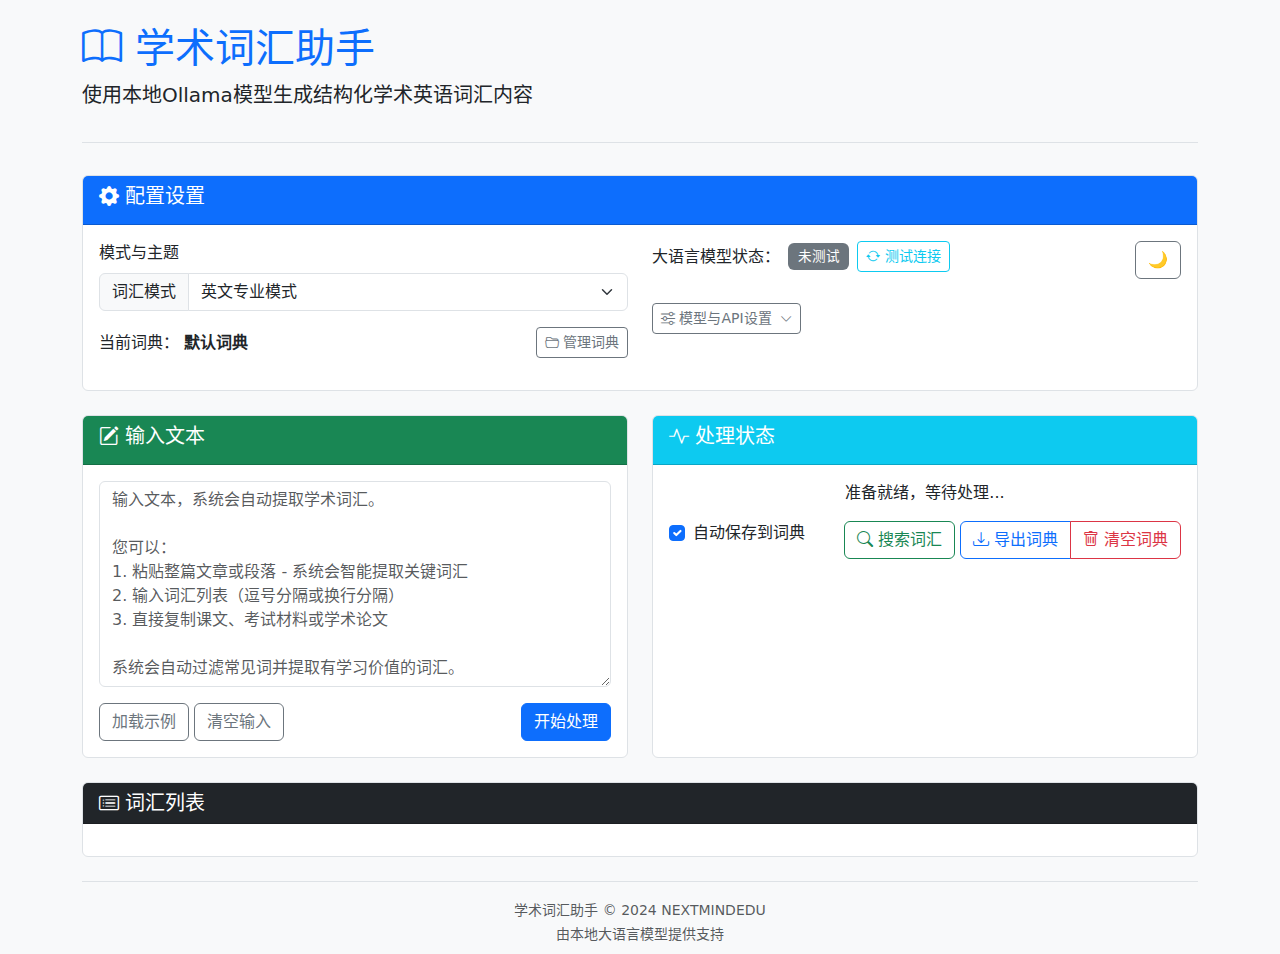
<file: index.html>
<!DOCTYPE html>
<html lang="zh-CN">
<head>
  <meta charset="UTF-8">
  <meta name="viewport" content="width=device-width, initial-scale=1.0">
  <title>学术词汇助手 - NEXTMINDEDU</title>
  <link rel="icon" href="assets/favicon.ico">
  <link rel="shortcut icon" href="assets/favicon.ico">
  <link rel="icon" href="assets/favicon.svg" type="image/svg+xml">
  <link rel="stylesheet" href="https://cdn.jsdelivr.net/npm/bootstrap@5.2.3/dist/css/bootstrap.min.css">
  <link rel="stylesheet" href="https://cdn.jsdelivr.net/npm/bootstrap-icons@1.10.0/font/bootstrap-icons.css">
  <link rel="stylesheet" href="css/styles.css">
  <link rel="stylesheet" href="css/themes.css">
  <link rel="stylesheet" href="css/llm-status.css">
</head>
<body>
  <div class="container mt-4">
    <header>
      <h1><i class="bi bi-book"></i> 学术词汇助手</h1>
      <p class="lead">使用本地Ollama模型生成结构化学术英语词汇内容</p>
    </header>

    <div class="card mb-4">
      <div class="card-header bg-primary text-white">
        <h5><i class="bi bi-gear-fill"></i> 配置设置</h5>
      </div>
      <div class="card-body">
        <div class="row">
          <div class="col-md-6">
            <label class="form-label">模式与主题</label>
            <div class="input-group mb-3">
              <span class="input-group-text">词汇模式</span>
              <select class="form-select" id="modeSelector">
                <option value="professional">英文专业模式</option>
                <option value="intermediate">中文解说模式</option>
                <option value="elementary">儿童启蒙模式</option>
              </select>
            </div>
            <div class="d-flex align-items-center justify-content-between mb-3">
              <span>当前词典： <span id="currentDictName" class="fw-bold">默认词典</span></span>
              <button class="btn btn-sm btn-outline-secondary" id="manageDictionaries">
                <i class="bi bi-folder2-open"></i> 管理词典
              </button>
            </div>
          </div>
          <div class="col-md-6">
            <div class="d-flex justify-content-between align-items-start mb-3">
              <div class="llm-status-container">
                <div class="d-flex align-items-center">
                  <span class="me-2">大语言模型状态：</span>
                  <span id="llmStatus" class="badge bg-secondary">未测试</span>
                  <button id="testConnection" class="btn btn-sm btn-outline-info ms-2" title="测试与Ollama的连接">
                    <i class="bi bi-arrow-repeat"></i> 测试连接
                  </button>
                </div>
                <!-- 连接状态信息会在这里动态生成 -->
              </div>
              <button id="themeToggle" class="btn btn-outline-secondary">🌙</button>
            </div>
            <div class="mb-3">
              <button class="btn btn-sm btn-outline-secondary" id="llmSettings" data-bs-toggle="collapse" data-bs-target="#llmSettingsPanel" title="配置大语言模型和API">
                <i class="bi bi-sliders"></i> 模型与API设置
                <i class="bi bi-chevron-down small ms-1"></i>
              </button>
            </div>
            <div class="collapse" id="llmSettingsPanel">
              <div class="card card-body">
                <div class="llm-settings-header mb-2">
                  <h6 class="mb-1">Ollama API设置</h6>
                  <p class="text-muted small mb-2">确保Ollama服务运行在默认端口11434上</p>
                </div>
                <div class="input-group mb-3">
                  <span class="input-group-text">API地址</span>
                  <select class="form-select" id="apiEndpoint">
                    <option value="http://localhost:11434/api/chat">Chat API (推荐)</option>
                    <option value="http://localhost:11434/api/generate">Generate API</option>
                  </select>
                </div>
                <div class="input-group mb-3">
                  <span class="input-group-text">模型名称</span>
                  <select class="form-select" id="modelName">
                    <option value="qwen3:8b">qwen3:8b (推荐)</option>
                    <option value="llama3.2:latest">llama3.2</option>
                    <option value="llama3:8b">llama3:8b</option>
                    <option value="gemma:7b">gemma:7b</option>
                    <option value="other">其他模型...</option>
                  </select>
                </div>
                <div class="mb-3 d-none" id="customModelContainer">
                  <input type="text" class="form-control" id="customModel" placeholder="输入自定义模型名称">
                </div>
                <div class="d-flex justify-content-between align-items-center">
                  <button class="btn btn-sm btn-primary" id="saveLlmSettings">保存设置</button>
                  <div class="form-check form-switch ms-2">
                    <input class="form-check-input" type="checkbox" id="verboseLogging">
                    <label class="form-check-label small" for="verboseLogging">详细日志</label>
                  </div>
                </div>
              </div>
            </div>
          </div>
        </div>
      </div>
    </div>

    <div class="row mb-4">
      <div class="col-md-6">
        <div class="card h-100">
          <div class="card-header bg-success text-white">
            <h5><i class="bi bi-pencil-square"></i> 输入文本</h5>
          </div>
          <div class="card-body">
            <textarea class="form-control" id="textInput" rows="8" placeholder="输入文本，系统会自动提取学术词汇。

您可以：
1. 粘贴整篇文章或段落 - 系统会智能提取关键词汇
2. 输入词汇列表（逗号分隔或换行分隔）
3. 直接复制课文、考试材料或学术论文

系统会自动过滤常见词并提取有学习价值的词汇。"></textarea>
            <div class="d-flex justify-content-between mt-3">
              <div>
                <button type="button" class="btn btn-outline-secondary" id="loadExample">加载示例</button>
                <button type="button" class="btn btn-outline-secondary" id="clearInput">清空输入</button>
              </div>
              <button type="button" class="btn btn-primary" id="processButton">开始处理</button>
            </div>
          </div>
        </div>
      </div>

      <div class="col-md-6">
        <div class="card h-100">
          <div class="card-header bg-info text-white">
            <h5><i class="bi bi-activity"></i> 处理状态</h5>
          </div>
          <div class="card-body">
            <div id="progressContainer" class="progress mb-3 hidden">
              <div id="progressBar" class="progress-bar progress-bar-striped progress-bar-animated" style="width: 0%"></div>
            </div>
            <p id="progressStatus" class="text-center">准备就绪，等待处理...</p>
            
            <div class="d-flex justify-content-between">
              <div class="form-check">
                <input class="form-check-input" type="checkbox" id="autoSave" checked>
                <label class="form-check-label" for="autoSave">自动保存到词典</label>
              </div>
              <div>
                <button type="button" class="btn btn-outline-success" id="searchWords">
                  <i class="bi bi-search"></i> 搜索词汇
                </button>
                <div class="btn-group">
                  <button type="button" class="btn btn-outline-primary" id="exportDictionary">
                    <i class="bi bi-download"></i> 导出词典
                  </button>
                  <button type="button" class="btn btn-outline-danger" id="clearDictionary">
                    <i class="bi bi-trash"></i> 清空词典
                  </button>
                </div>
              </div>
            </div>
          </div>
        </div>
      </div>
    </div>

    <div class="card mb-4">
      <div class="card-header bg-dark text-white d-flex justify-content-between align-items-center">
        <h5 class="mb-0"><i class="bi bi-card-list"></i> 词汇列表</h5>
      </div>
      <div class="card-body" id="wordListContainer">
        <div id="wordList" class="row"></div>
      </div>
    </div>

    <!-- 词典管理模态窗口 -->
    <div class="modal hidden" id="dictionaryModal">
      <div class="modal-dialog">
        <div class="modal-content">
          <div class="modal-header">
            <h5 class="modal-title">词典管理</h5>
            <button type="button" class="btn-close" id="closeModal"></button>
          </div>
          <div class="modal-body">
            <div class="mb-3">
              <label for="newDictionaryName" class="form-label">新建词典</label>
              <div class="input-group">
                <input type="text" class="form-control" id="newDictionaryName" placeholder="输入词典名称">
                <button class="btn btn-primary" id="createDictionary">创建</button>
              </div>
            </div>
            <hr>
            <h6>当前词典</h6>
            <ul class="list-group dictionary-list" id="dictionaryList"></ul>
            <div class="mt-3">
              <button class="btn btn-outline-primary" id="importDictionary">导入词典</button>
              <input type="file" id="importFile" accept=".json" class="d-none">
            </div>
          </div>
        </div>
      </div>
    </div>

    <!-- 词汇详情模态窗口 -->
    <div class="modal hidden" id="wordDetailModal">
      <div class="modal-dialog modal-lg">
        <div class="modal-content">
          <div class="modal-header">
            <h5 class="modal-title" id="wordDetailTitle" data-word="">词汇详情</h5>
            <button type="button" class="btn-close" id="closeWordDetail"></button>
          </div>
          <div class="modal-body">
            <div id="wordDetailContent" class="word-detail-content"></div>
          </div>
          <div class="modal-footer">
            <button type="button" class="btn btn-warning" id="regenerateWord">重新生成</button>
            <button type="button" class="btn btn-danger" id="deleteWord">删除词汇</button>
          </div>
        </div>
      </div>
    </div>

    <!-- 遮罩层 -->
    <div id="overlay" class="overlay hidden"></div>

    <footer class="text-center text-muted pt-3 pb-2 border-top">
      <small>学术词汇助手 &copy; 2024 NEXTMINDEDU</small><br>
      <small>由本地大语言模型提供支持</small>
    </footer>
  </div>

  <script src="https://cdn.jsdelivr.net/npm/bootstrap@5.2.3/dist/js/bootstrap.bundle.min.js"></script>
  <script type="module" src="js/main.js"></script>
</body>
</html>
</file>
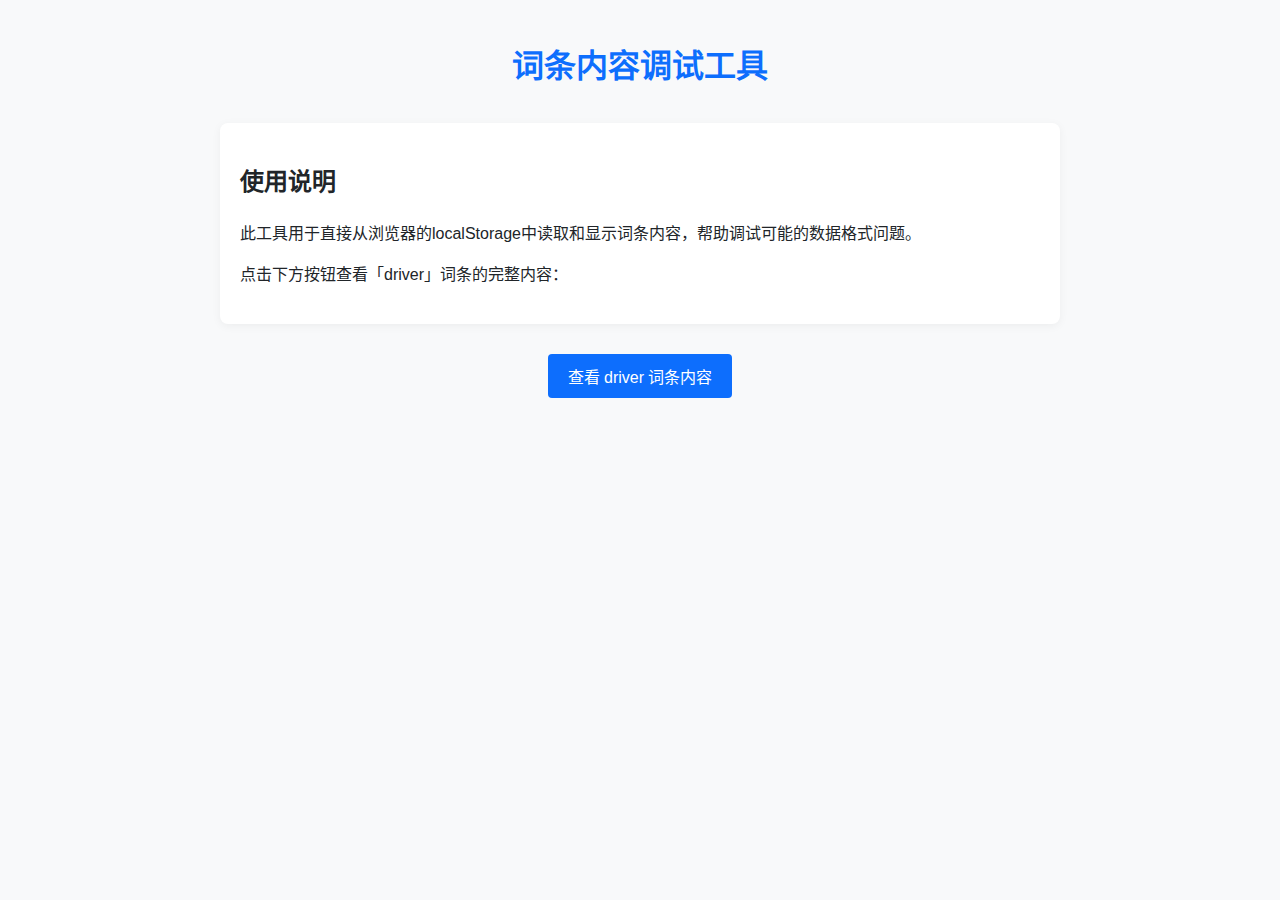
<file: debug.html>
<!DOCTYPE html>
<html lang="zh-CN">
<head>
    <meta charset="UTF-8">
    <meta name="viewport" content="width=device-width, initial-scale=1.0">
    <title>词条调试 - 学术词汇助手</title>
    <style>
        body {
            font-family: 'PingFang SC', 'Microsoft YaHei', sans-serif;
            line-height: 1.6;
            margin: 0;
            padding: 20px;
            background-color: #f8f9fa;
            color: #212529;
        }
        
        header {
            text-align: center;
            margin-bottom: 30px;
        }
        
        h1 {
            color: #0d6efd;
        }
        
        .instructions {
            max-width: 800px;
            margin: 0 auto 30px;
            padding: 20px;
            background-color: #fff;
            border-radius: 8px;
            box-shadow: 0 2px 10px rgba(0,0,0,0.05);
        }
        
        code {
            background-color: #f5f5f5;
            padding: 2px 4px;
            border-radius: 4px;
            font-family: SFMono-Regular, Menlo, Monaco, Consolas, monospace;
        }
        
        .btn-container {
            text-align: center;
            margin-bottom: 30px;
        }
        
        .btn {
            padding: 10px 20px;
            background-color: #0d6efd;
            color: white;
            border: none;
            border-radius: 4px;
            cursor: pointer;
            font-size: 16px;
            transition: background-color 0.2s;
        }
        
        .btn:hover {
            background-color: #0b5ed7;
        }
        
        #result-container {
            max-width: 800px;
            margin: 0 auto;
        }
        
        .word-tabs {
            background-color: #fff;
            border-radius: 8px;
            box-shadow: 0 2px 10px rgba(0,0,0,0.05);
            padding: 20px;
            margin-top: 20px;
        }
    </style>
</head>
<body>
    <header>
        <h1>词条内容调试工具</h1>
    </header>
    
    <div class="instructions">
        <h2>使用说明</h2>
        <p>此工具用于直接从浏览器的localStorage中读取和显示词条内容，帮助调试可能的数据格式问题。</p>
        <p>点击下方按钮查看「driver」词条的完整内容：</p>
    </div>
    
    <div class="btn-container">
        <button id="view-driver" class="btn">查看 driver 词条内容</button>
    </div>
    
    <div id="result-container"></div>

    <script>
        // 点击按钮时加载调试脚本
        document.getElementById('view-driver').addEventListener('click', function() {
            const script = document.createElement('script');
            script.src = './js/debug_helper.js';
            script.type = 'module';
            document.body.appendChild(script);
            
            this.disabled = true;
            this.textContent = '正在加载...';
        });
    </script>
</body>
</html>
</file>
<file: css/styles.css>
/* 基础样式 */
body {
  background-color: #f8f9fa;
  transition: background-color 0.3s ease;
}

header {
  margin-bottom: 2rem;
  padding-bottom: 1rem;
  border-bottom: 1px solid #dee2e6;
}

header h1 {
  color: #0d6efd;
  font-size: 2.5rem;
}

/* 表单元素样式 */
textarea:focus, input:focus, select:focus {
  box-shadow: 0 0 0 0.25rem rgba(13, 110, 253, 0.25) !important;
  border-color: #86b7fe !important;
}

/* LLM状态指示器样式 */
#llmStatus {
  padding: 0.4rem 0.6rem;
  font-size: 0.85rem;
  transition: all 0.3s ease;
  font-weight: 500;
}

.llm-status-container {
  display: flex;
  flex-direction: column;
}

#llmConnectionStatus {
  margin-left: 102px; /* 对齐状态文本 */
  font-size: 0.85rem;
  margin-top: 0.35rem;
  transition: all 0.3s ease;
}

#llmSettingsPanel {
  margin-top: 0.5rem;
  border-radius: 0.5rem;
}

#llmSettingsPanel .card-body {
  padding: 1rem;
  background-color: #f8f9fa;
}

/* 状态徽章动画 */
#llmStatus.bg-warning {
  animation: pulse 1.5s infinite;
}

@keyframes pulse {
  0% {
    opacity: 1;
  }
  50% {
    opacity: 0.7;
  }
  100% {
    opacity: 1;
  }
}

/* 按钮和交互元素 */
button {
  transition: all 0.2s ease-in-out;
}

button:active {
  transform: scale(0.98);
}

/* 词典卡片样式 */
.word-card {
  border: 1px solid #dee2e6;
  border-radius: 0.5rem;
  padding: 1rem;
  margin-bottom: 1rem;
  transition: all 0.2s ease;
  background-color: #fff;
  box-shadow: 0 2px 8px rgba(0, 0, 0, 0.05);
  cursor: pointer;
}

.word-card:hover {
  transform: translateY(-3px);
  box-shadow: 0 4px 12px rgba(0, 0, 0, 0.1);
  border-color: #0d6efd;
}

.word-title {
  font-size: 1.25rem;
  font-weight: 600;
  color: #0d6efd;
  margin-bottom: 0.5rem;
}

.word-preview {
  color: #6c757d;
  font-size: 0.9rem;
  overflow: hidden;
  text-overflow: ellipsis;
  max-height: 4.5rem;
}

/* 词典样式 */
.dictionary-list {
  max-height: 300px;
  overflow-y: auto;
}

.dictionary-list li {
  display: flex;
  justify-content: space-between;
  align-items: center;
  padding: 0.75rem 1rem;
}

.current-dict {
  background-color: #e7f1ff;
  border-left: 3px solid #0d6efd;
  font-weight: bold;
}

.dict-actions button {
  margin-left: 0.5rem;
  padding: 0.2rem 0.5rem;
  font-size: 0.8rem;
}

/* 模态窗口样式 */
.modal {
  position: fixed;
  top: 50%;
  left: 50%;
  transform: translate(-50%, -50%);
  background-color: white;
  border-radius: 0.5rem;
  box-shadow: 0 5px 15px rgba(0, 0, 0, 0.3);
  z-index: 1000;
  max-width: 90%;
  width: 600px;
  max-height: 90vh;
  overflow-y: auto;
}

.modal.hidden {
  display: none !important;
}

.modal-dialog {
  margin: 0;
  width: 100%;
}

.modal-header {
  padding: 1rem 1.5rem;
  border-bottom: 1px solid #dee2e6;
  display: flex;
  justify-content: space-between;
  align-items: center;
}

.modal-body {
  padding: 1.5rem;
  max-height: 70vh;
  overflow-y: auto;
}

.modal-footer {
  padding: 1rem 1.5rem;
  border-top: 1px solid #dee2e6;
  display: flex;
  justify-content: flex-end;
  gap: 0.5rem;
}

.overlay {
  position: fixed;
  top: 0;
  left: 0;
  right: 0;
  bottom: 0;
  background-color: rgba(0, 0, 0, 0.5);
  z-index: 999;
  cursor: pointer;
}

.overlay.hidden {
  display: none !important;
}

/* 弹出动画 */
@keyframes modalFadeIn {
  from { opacity: 0; transform: translate(-50%, -60%); }
  to { opacity: 1; transform: translate(-50%, -50%); }
}

.modal:not(.hidden) {
  animation: modalFadeIn 0.3s ease-out forwards;
}

/* 词汇详情样式 */
.word-detail-modal {
  width: 800px;
}

.word-detail-content {
  line-height: 1.6;
  font-size: 1rem;
  max-height: 60vh;
  overflow-y: auto;
  padding: 0.5rem;
}

/* 三模式标签页样式 */
.word-tabs {
  margin-top: 0.5rem;
}

.word-tabs .nav-tabs {
  border-bottom: 1px solid #dee2e6;
  margin-bottom: 1rem;
}

.word-tabs .nav-link {
  color: #495057;
  font-weight: 500;
  border: 1px solid transparent;
  border-top-left-radius: 0.25rem;
  border-top-right-radius: 0.25rem;
  padding: 0.5rem 1rem;
  transition: all 0.2s ease;
}

.word-tabs .nav-link:hover {
  border-color: #e9ecef #e9ecef #dee2e6;
}

.word-tabs .nav-link.active {
  color: #0d6efd;
  background-color: #fff;
  border-color: #dee2e6 #dee2e6 #fff;
}

.dark-theme .word-tabs .nav-link.active {
  color: #6ea8fe;
  background-color: #212529;
  border-color: #495057 #495057 #212529;
}

.dark-theme .word-tabs .nav-link {
  color: #ced4da;
}

.dark-theme .word-tabs .nav-link:hover {
  border-color: #495057 #495057 #495057;
}

.word-tabs .tab-content {
  padding: 1rem 0.5rem;
}

.word-tabs .tab-content .content-section {
  padding: 0.5rem;
}

/* 模式内容样式 */
.section-title {
  margin: 1rem 0 0.75rem;
  font-weight: 500;
  font-size: 1.1rem;
  color: #0d6efd;
}

.dark-theme .section-title {
  color: #6ea8fe;
}

.title-text {
  font-weight: 600;
}

.word-detail-content h1 {
  font-size: 1.75rem;
  color: #0d6efd;
  margin-bottom: 1rem;
  padding-bottom: 0.5rem;
  border-bottom: 1px solid #dee2e6;
  text-align: center;
}

.word-detail-content h2 {
  font-size: 1.35rem;
  color: #444;
  margin: 1.5rem 0 0.75rem;
  border-bottom: 1px dashed #e9ecef;
  padding-bottom: 0.25rem;
}

.word-detail-content .definition {
  background-color: #f8f9fa;
  padding: 1rem;
  border-radius: 0.5rem;
  border-left: 3px solid #0d6efd;
  margin-bottom: 1rem;
  font-weight: 500;
}

.word-detail-content .examples {
  margin-left: 1rem;
  padding: 0.5rem 0;
  border-radius: 0.25rem;
}

.word-detail-content .example {
  font-style: italic;
  color: #495057;
  margin-bottom: 0.75rem;
  padding: 0.5rem 0.75rem;
  background-color: rgba(0,0,0,0.02);
  border-radius: 0.25rem;
}

.word-detail-content ul, 
.word-detail-content ol {
  padding-left: 1.5rem;
  margin: 0.75rem 0;
}

.word-detail-content ul li, 
.word-detail-content ol li {
  margin-bottom: 0.5rem;
}

/* 暗色主题 */
.dark-theme .word-detail-content .definition {
  background-color: #2c2c2c;
  border-left-color: #0d6efd;
}

.dark-theme .word-detail-content .example {
  background-color: rgba(255,255,255,0.05);
  color: #ced4da;
}

.dark-theme .word-detail-content h1,
.dark-theme .word-detail-content h2 {
  border-color: #495057;
}

/* 词汇列表表格样式 */
.word-list-table {
  width: 100%;
  border-collapse: collapse;
  margin-top: 1.5rem;
  box-shadow: 0 0.125rem 0.25rem rgba(0, 0, 0, 0.075);
  border-radius: 0.5rem;
  overflow: hidden;
}

.word-list-table thead th {
  background-color: #f8f9fa;
  padding: 0.75rem 1rem;
  text-align: left;
  font-weight: 600;
  border-bottom: 2px solid #dee2e6;
}

.word-list-table tbody tr {
  transition: background-color 0.15s ease;
  border-bottom: 1px solid #e9ecef;
}

.word-list-table tbody tr:last-child {
  border-bottom: none;
}

.word-list-table tbody tr:hover {
  background-color: rgba(13, 110, 253, 0.05);
}

.word-list-table td {
  padding: 0.75rem 1rem;
  vertical-align: middle;
}

.word-list-table .word-number {
  width: 60px;
  text-align: center;
  font-weight: 600;
  color: #6c757d;
}

.word-list-table .word-name {
  font-weight: 500;
  color: #0d6efd;
  cursor: pointer;
}

.word-list-table .word-preview {
  max-width: 50%;
  color: #495057;
  overflow: hidden;
  text-overflow: ellipsis;
  white-space: nowrap;
}

.word-list-table .word-actions {
  width: 120px;
  text-align: right;
}

.word-list-table .btn-view {
  padding: 0.25rem 0.5rem;
  margin-right: 0.5rem;
  font-size: 0.875rem;
  color: #0d6efd;
  background-color: transparent;
  border: 1px solid #0d6efd;
  border-radius: 0.25rem;
  cursor: pointer;
  transition: all 0.15s ease;
}

.word-list-table .btn-view:hover {
  color: #fff;
  background-color: #0d6efd;
}

.word-list-table .btn-delete {
  padding: 0.25rem 0.5rem;
  font-size: 0.875rem;
  color: #dc3545;
  background-color: transparent;
  border: 1px solid #dc3545;
  border-radius: 0.25rem;
  cursor: pointer;
  transition: all 0.15s ease;
}

.word-list-table .btn-delete:hover {
  color: #fff;
  background-color: #dc3545;
}

.word-list-empty {
  padding: 2rem;
  text-align: center;
  color: #6c757d;
  font-style: italic;
  background-color: #f8f9fa;
  border-radius: 0.5rem;
  margin-top: 1.5rem;
}

/* 暗色主题词汇列表 */
.dark-theme .word-list-table thead th {
  background-color: #343a40;
  border-bottom-color: #495057;
  color: #f8f9fa;
}

.dark-theme .word-list-table tbody tr {
  border-bottom-color: #495057;
}

.dark-theme .word-list-table tbody tr:hover {
  background-color: rgba(110, 168, 254, 0.05);
}

.dark-theme .word-list-table .word-number {
  color: #adb5bd;
}

.dark-theme .word-list-table .word-name {
  color: #6ea8fe;
}

.dark-theme .word-list-table .word-preview {
  color: #ced4da;
}

.dark-theme .word-list-table .btn-view {
  color: #6ea8fe;
  border-color: #6ea8fe;
}

.dark-theme .word-list-table .btn-view:hover {
  color: #212529;
  background-color: #6ea8fe;
}

.dark-theme .word-list-table .btn-delete {
  color: #dc3545;
  border-color: #dc3545;
}

.dark-theme .word-list-table .btn-delete:hover {
  color: #212529;
  background-color: #dc3545;
}

.dark-theme .word-list-empty {
  background-color: #343a40;
  color: #ced4da;
}

/* 搜索结果列表样式 */
.search-results-list {
  max-height: 400px;
  overflow-y: auto;
}

.search-result-item {
  border-left: 3px solid transparent;
  transition: all 0.2s ease;
}

.search-result-item:hover {
  border-left-color: #0d6efd;
  background-color: rgba(13, 110, 253, 0.05);
}

.search-result-item small {
  display: block;
  margin-top: 0.25rem;
  white-space: nowrap;
  overflow: hidden;
  text-overflow: ellipsis;
}

.dark-theme .search-result-item:hover {
  border-left-color: #6ea8fe;
  background-color: rgba(110, 168, 254, 0.05);
}

.dark-theme .search-result-item small {
  color: #adb5bd;
}

/* 进度条样式 */
.progress {
  height: 0.75rem;
  border-radius: 1rem;
  overflow: hidden;
  background-color: #e9ecef;
}

.hidden {
  display: none;
}

/* LLM日志区域样式 */
.llm-log-container {
  border-radius: 4px;
  background-color: #f8f9fa;
  padding: 6px;
  margin-bottom: 15px;
}

.dark-theme .llm-log-container {
  background-color: #2b3035;
  border: 1px solid #495057;
}

.log-area {
  height: 150px;
  overflow-y: auto;
  background-color: #f8f9fa;
  border: 1px solid #dee2e6;
  border-radius: 4px;
  padding: 8px;
  font-family: 'Courier New', monospace;
  font-size: 12px;
  white-space: pre-wrap;
  color: #333;
}

.dark-theme .log-area {
  background-color: #212529;
  border-color: #495057;
  color: #e9ecef;
}

.log-entry {
  margin-bottom: 4px;
  padding-bottom: 4px;
  border-bottom: 1px dotted #ddd;
}

.dark-theme .log-entry {
  border-bottom: 1px dotted #495057;
}

.log-time {
  color: #6c757d;
  margin-right: 6px;
}

.dark-theme .log-time {
  color: #adb5bd;
}

.log-info {
  color: #0d6efd;
}

.dark-theme .log-info {
  color: #6ea8fe;
}

.log-error {
  color: #dc3545;
}

.dark-theme .log-error {
  color: #ea868f;
}

.log-success {
  color: #198754;
}

.dark-theme .log-success {
  color: #75b798;
}

.log-warning {
  color: #ffc107;
}

.dark-theme .log-warning {
  color: #ffda6a;
}

/* 空消息样式 */
.empty-message {
  text-align: center;
  padding: 2rem 1rem;
  color: #6c757d;
  font-style: italic;
}

/* 响应式调整 */
@media (max-width: 768px) {
  header h1 {
    font-size: 2rem;
  }
  
  .modal {
    width: 95%;
  }
}

/* 词汇列表时间列样式 */
.word-list-table .word-time {
  width: 100px;
  font-size: 0.8rem;
  color: #adb5bd;
  text-align: center;
}
</file>
<file: css/themes.css>
/* 主题相关样式 */

/* 浅色主题 (默认) */
:root {
  --bg-color: #f8f9fa;
  --text-color: #212529;
  --border-color: #dee2e6;
  --card-bg: #ffffff;
  --card-shadow: 0 2px 8px rgba(0, 0, 0, 0.05);
  --primary-color: #0d6efd;
  --primary-light: #e7f1ff;
  --secondary-color: #6c757d;
  --success-color: #198754;
  --info-color: #0dcaf0;
  --warning-color: #ffc107;
  --danger-color: #dc3545;
  --dark-color: #212529;
  --light-color: #f8f9fa;
}

/* 深色主题 */
.dark-theme {
  --bg-color: #121212;
  --text-color: #e9ecef;
  --border-color: #343a40;
  --card-bg: #1e1e1e;
  --card-shadow: 0 2px 8px rgba(0, 0, 0, 0.2);
  --primary-color: #3d7fff;
  --primary-light: #1a2c4d;
  --secondary-color: #adb5bd;
  --success-color: #28a745;
  --info-color: #17a2b8;
  --warning-color: #ffc107;
  --danger-color: #dc3545;
  --dark-color: #e9ecef;
  --light-color: #343a40;
}

/* 应用主题变量 */
body {
  background-color: var(--bg-color);
  color: var(--text-color);
}

header h1 {
  color: var(--primary-color);
}

.card {
  background-color: var(--card-bg);
  border-color: var(--border-color);
}

.modal-content {
  background-color: var(--card-bg);
  color: var(--text-color);
}

.modal-header, .modal-footer {
  border-color: var(--border-color);
}

.word-card {
  background-color: var(--card-bg);
  border-color: var(--border-color);
  box-shadow: var(--card-shadow);
}

.word-card:hover {
  border-color: var(--primary-color);
}

.word-title {
  color: var(--primary-color);
}

.word-preview {
  color: var(--secondary-color);
}

.current-dict {
  background-color: var(--primary-light);
  border-left-color: var(--primary-color);
}

.dark-theme .progress {
  background-color: #343a40;
}

.dark-theme input, .dark-theme textarea, .dark-theme select, .dark-theme .form-control {
  background-color: #2c2c2c;
  border-color: #495057;
  color: var(--text-color);
}

.dark-theme .input-group-text {
  background-color: #343a40;
  border-color: #495057;
  color: var(--text-color);
}

.dark-theme .table {
  color: var(--text-color);
}

.dark-theme .form-check-input {
  background-color: #2c2c2c;
  border-color: #495057;
}

.dark-theme .btn-outline-secondary {
  color: #adb5bd;
  border-color: #495057;
}

.dark-theme .btn-outline-secondary:hover {
  background-color: #343a40;
  color: #e9ecef;
  border-color: #6c757d;
}

.dark-theme .card-header.bg-primary {
  background-color: #0a3b7a !important;
}

.dark-theme .card-header.bg-success {
  background-color: #155937 !important;
}

.dark-theme .card-header.bg-info {
  background-color: #0a6a77 !important;
}

.dark-theme .card-header.bg-dark {
  background-color: #000000 !important;
}

.dark-theme .btn-primary {
  background-color: #0a3b7a;
  border-color: #062e61;
}

.dark-theme .btn-success {
  background-color: #155937;
  border-color: #0e4429;
}

.dark-theme .list-group-item {
  background-color: var(--card-bg);
  border-color: var(--border-color);
  color: var(--text-color);
}

.dark-theme .word-detail-content .definition {
  background-color: #252525;
  border-left-color: var(--primary-color);
}

.dark-theme .empty-message {
  color: #adb5bd;
}
</file>
<file: css/llm-status.css>
/* LLM连接状态样式 */

.llm-status-container {
  margin-bottom: 15px;
}

.llm-connection-info {
  display: flex;
  align-items: center;
  margin-top: 5px;
}

.llm-connection-info .status-icon {
  margin-right: 8px;
  font-size: 1.1em;
}

.llm-test-progress {
  height: 3px;
  margin-top: 5px;
  background-color: #f0f0f0;
  border-radius: 2px;
  overflow: hidden;
}

.llm-test-progress .progress-inner {
  height: 100%;
  width: 0;
  background-color: #0d6efd;
  transition: width 0.3s ease;
}

.llm-settings-header h6 {
  color: #0d6efd;
  font-weight: 600;
}

.llm-settings-header .small {
  color: #6c757d;
}

#llmSettingsPanel {
  box-shadow: 0 2px 8px rgba(0,0,0,0.1);
  border-radius: 8px;
  margin-top: 5px;
}

#llmSettingsPanel .card-body {
  padding: 15px;
}

.form-check-input:checked {
  background-color: #0d6efd;
  border-color: #0d6efd;
}

/* 暗色主题适配 */
.dark-theme .llm-test-progress {
  background-color: #2a2a2a;
}

.dark-theme #llmSettingsPanel {
  box-shadow: 0 2px 8px rgba(0,0,0,0.3);
}

.dark-theme .llm-settings-header h6 {
  color: #63a9ff;
}

.dark-theme .llm-settings-header .small {
  color: #adb5bd;
}
</file>
